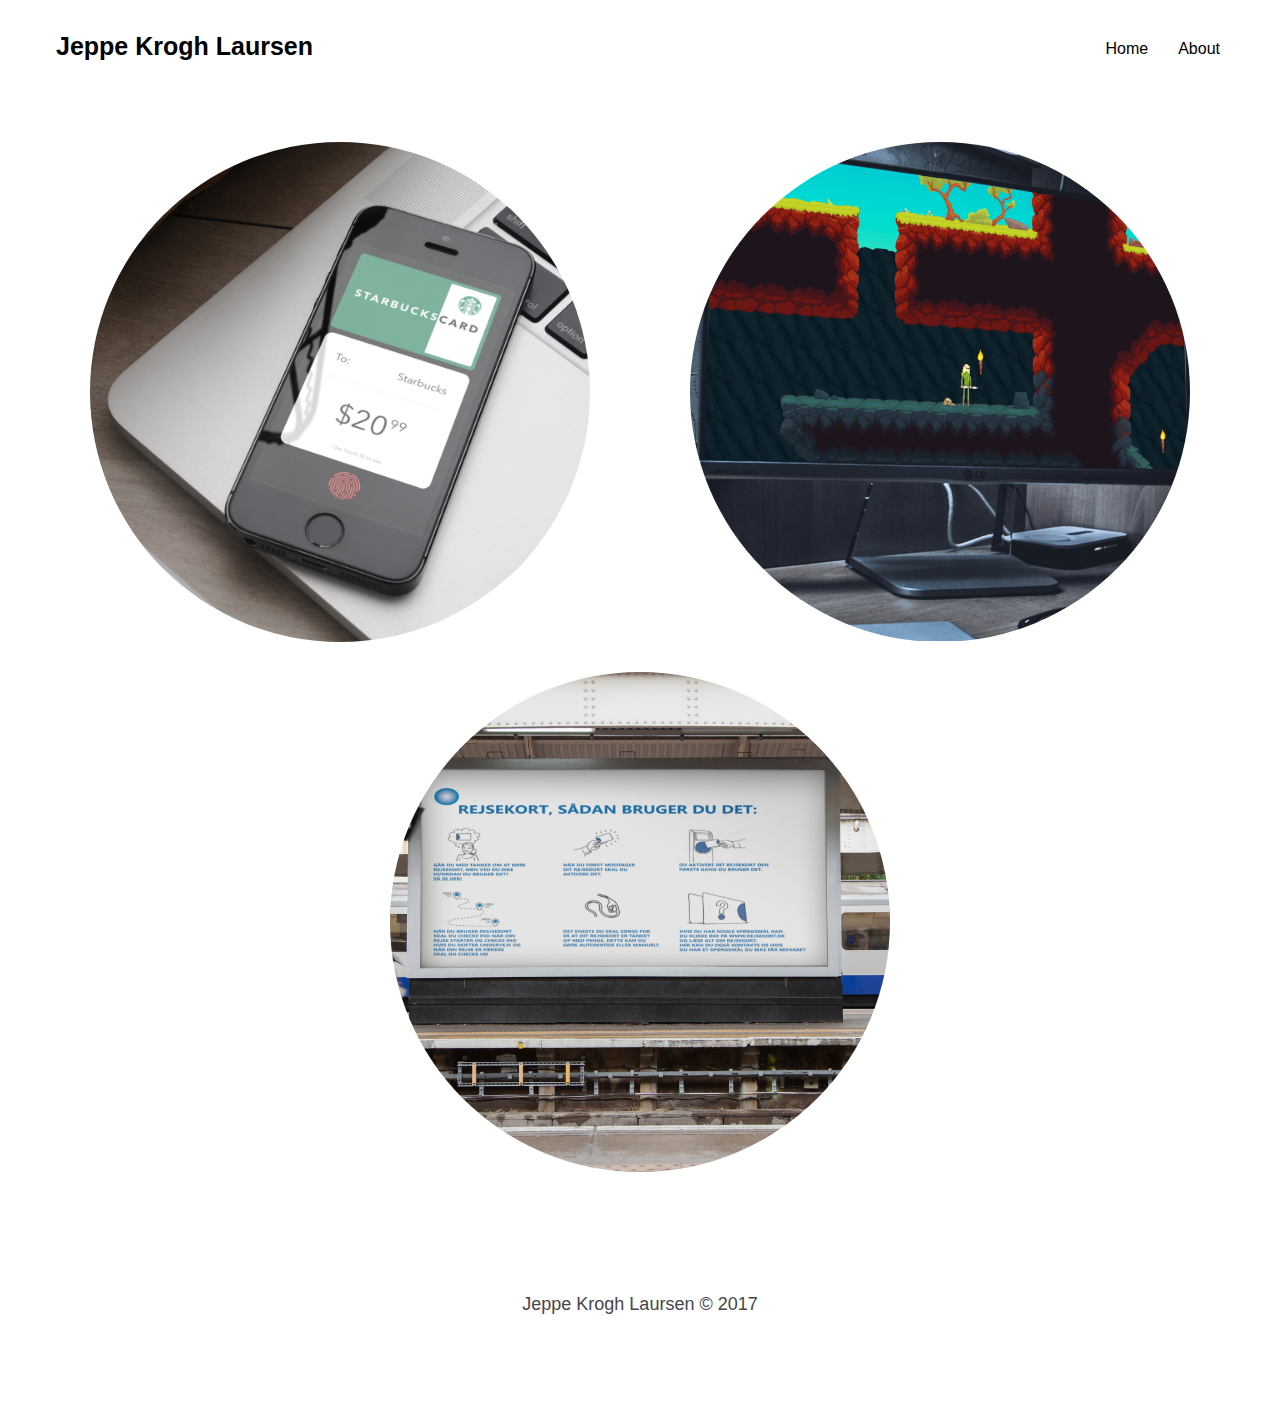
<file: index.html>
<!doctype html>
<html>
<head>
    <meta charset="utf-8">
    <meta name="keywords" content="">
    <meta name="description" content="">
    <meta name="viewport" content="width=device-width, initial-scale=1, user-scalable=0">
    <link rel="shortcut icon" type="image/png" href="favicon.png">
    
	<link rel="stylesheet" type="text/css" href="./css/bootstrap.min.css">
	<link rel="stylesheet" type="text/css" href="style.css"><link rel="stylesheet" href="./css/font-awesome.min.css">
    
	<script src="./js/jquery-2.1.0.min.js"></script>
	<script src="./js/bootstrap.min.js"></script>
	<script src="./js/blocs.min.js"></script>
    <title>Home</title>

    
<!-- Google Analytics -->
 
<!-- Google Analytics END -->
    
</head>
<body>
<!-- Main container -->
<div class="page-container">
    
<!-- bloc-0 -->
<div class="bloc bgc-white l-bloc" id="bloc-0">
	<div class="container bloc-sm">
		<nav class="navbar row">
			<div class="navbar-header">
				<a class="navbar-brand" href="index.html">Jeppe Krogh Laursen<br></a>
				<button id="nav-toggle" type="button" class="ui-navbar-toggle navbar-toggle" data-toggle="collapse" data-target=".navbar-1">
					<span class="sr-only">Toggle navigation</span><span class="icon-bar"></span><span class="icon-bar"></span><span class="icon-bar"></span>
				</button>
			</div>
			<div class="collapse navbar-collapse navbar-1">
				<ul class="site-navigation nav navbar-nav">
					<li>
						<a href="index.html" class="ltc-black">Home</a>
					</li>
					<li>
						<a href="about.html" class="ltc-black">About</a>
					</li>
				</ul>
			</div>
		</nav>
	</div>
</div>
<!-- bloc-0 END -->

<!-- bloc-1 -->
<div class="bloc animSpeedLazy bgc-white l-bloc" id="bloc-1">
	<div class="container bloc-sm">
		<div class="row voffset">
			<div class="col-sm-6">
				<div class="text-center">
					<a href="app.html"><img src="img/Untitled-2.jpg" class="img-circle animSpeedLazy img-responsive center-block" title="Applikation" height="500" width="500" /></a>
				</div>
			</div>
			<div class="col-sm-6">
				<a href="spil-design.html"><img src="img/spilPreview.jpg" class="img-circle center-block" height="500" width="500" /></a>
			</div>
		</div>
		<div class="row voffset">
			<div class="col-sm-12">
				<a href="infografik.html"><img src="img/preview.jpg" class="img-circle center-block img-responsive" height="499" width="500" /></a>
			</div>
		</div>
	</div>
</div>
<!-- bloc-1 END -->

<!-- ScrollToTop Button -->
<a class="bloc-button btn btn-d scrollToTop" onclick="scrollToTarget('1')"><span class="fa fa-chevron-up"></span></a>
<!-- ScrollToTop Button END-->


<!-- Footer - bloc-19 -->
<div class="bloc bgc-white tc-outer-space" id="bloc-19">
	<div class="container bloc-lg">
		<div class="row">
			<div class="col-sm-12">
				<p class="text-center ">
					Jeppe Krogh Laursen © 2017
				</p>
			</div>
		</div>
	</div>
</div>
<!-- Footer - bloc-19 END -->

</div>
<!-- Main container END -->
    

</body>
</html>
</file>
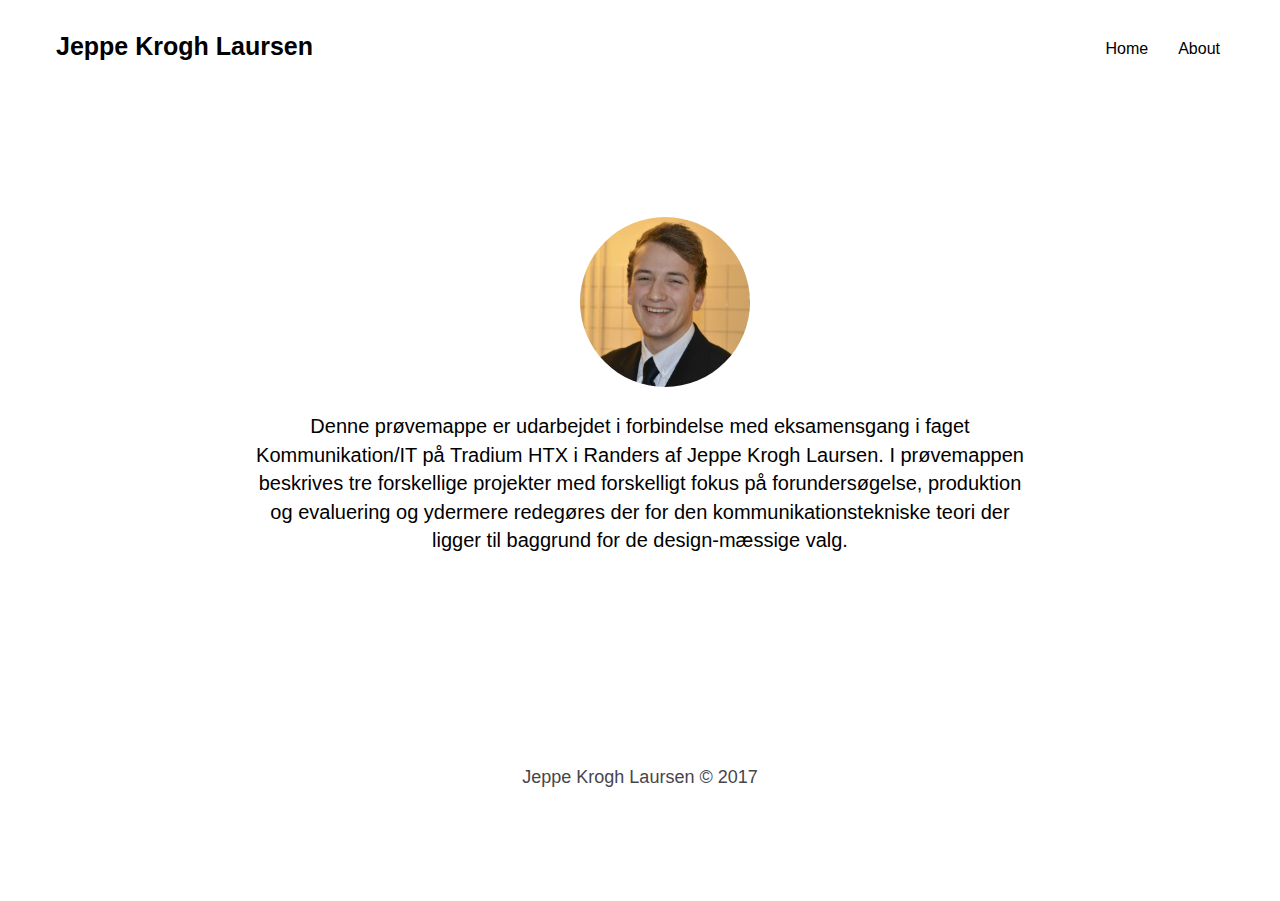
<file: about.html>
<!doctype html>
<html>
<head>
    <meta charset="utf-8">
    <meta name="keywords" content="">
    <meta name="description" content="">
    <meta name="viewport" content="width=device-width, initial-scale=1, user-scalable=0">
    <link rel="shortcut icon" type="image/png" href="favicon.png">
    
	<link rel="stylesheet" type="text/css" href="./css/bootstrap.min.css">
	<link rel="stylesheet" type="text/css" href="style.css"><link rel="stylesheet" href="./css/font-awesome.min.css">
    
	<script src="./js/jquery-2.1.0.min.js"></script>
	<script src="./js/bootstrap.min.js"></script>
	<script src="./js/blocs.min.js"></script>
    <title>About</title>

    
<!-- Google Analytics -->
 
<!-- Google Analytics END -->
    
</head>
<body>
<!-- Main container -->
<div class="page-container">
    
<!-- bloc-0 -->
<div class="bloc bgc-white l-bloc" id="bloc-0">
	<div class="container bloc-sm">
		<nav class="navbar row">
			<div class="navbar-header">
				<a class="navbar-brand" href="index.html">Jeppe Krogh Laursen<br></a>
				<button id="nav-toggle" type="button" class="ui-navbar-toggle navbar-toggle" data-toggle="collapse" data-target=".navbar-1">
					<span class="sr-only">Toggle navigation</span><span class="icon-bar"></span><span class="icon-bar"></span><span class="icon-bar"></span>
				</button>
			</div>
			<div class="collapse navbar-collapse navbar-1">
				<ul class="site-navigation nav navbar-nav">
					<li>
						<a href="index.html" class="ltc-black">Home</a>
					</li>
					<li>
						<a href="about.html" class="ltc-black">About</a>
					</li>
				</ul>
			</div>
		</nav>
	</div>
</div>
<!-- bloc-0 END -->

<!-- bloc-8 -->
<div class="bloc l-bloc bgc-white" id="bloc-8">
	<div class="container bloc-lg">
		<div class="row">
			<div class="col-sm-2 col-sm-offset-5 col-xs-6 col-xs-offset-3">
				<img class="img-responsive img-circle" src="img/mig.jpg" style="margin: 25px"/>
			</div>
			<div class="col-xs-12 col-md-8 col-md-offset-2">
				<p class="text-center" style="font-size:20px; font-family: Helvetica">
					Denne prøvemappe er udarbejdet i forbindelse med eksamensgang i faget Kommunikation/IT på Tradium HTX i Randers af Jeppe Krogh Laursen. I prøvemappen beskrives tre forskellige projekter med forskelligt fokus på forundersøgelse, produktion og evaluering og ydermere redegøres der for den kommunikationstekniske teori der ligger til baggrund for de design-mæssige valg.
				</p>
			</div>
		</div>
	</div>
</div>
<!-- bloc-8 END -->

<!-- ScrollToTop Button -->
<a class="bloc-button btn btn-d scrollToTop" onclick="scrollToTarget('1')"><span class="fa fa-chevron-up"></span></a>
<!-- ScrollToTop Button END-->


<!-- Footer - bloc-19 -->
<div class="bloc bgc-white tc-outer-space" id="bloc-19">
	<div class="container bloc-lg">
		<div class="row">
			<div class="col-sm-12">
				<p class="text-center ">
					Jeppe Krogh Laursen © 2017
				</p>
			</div>
		</div>
	</div>
</div>
<!-- Footer - bloc-19 END -->

</div>
<!-- Main container END -->
    

</body>
</html>
</file>
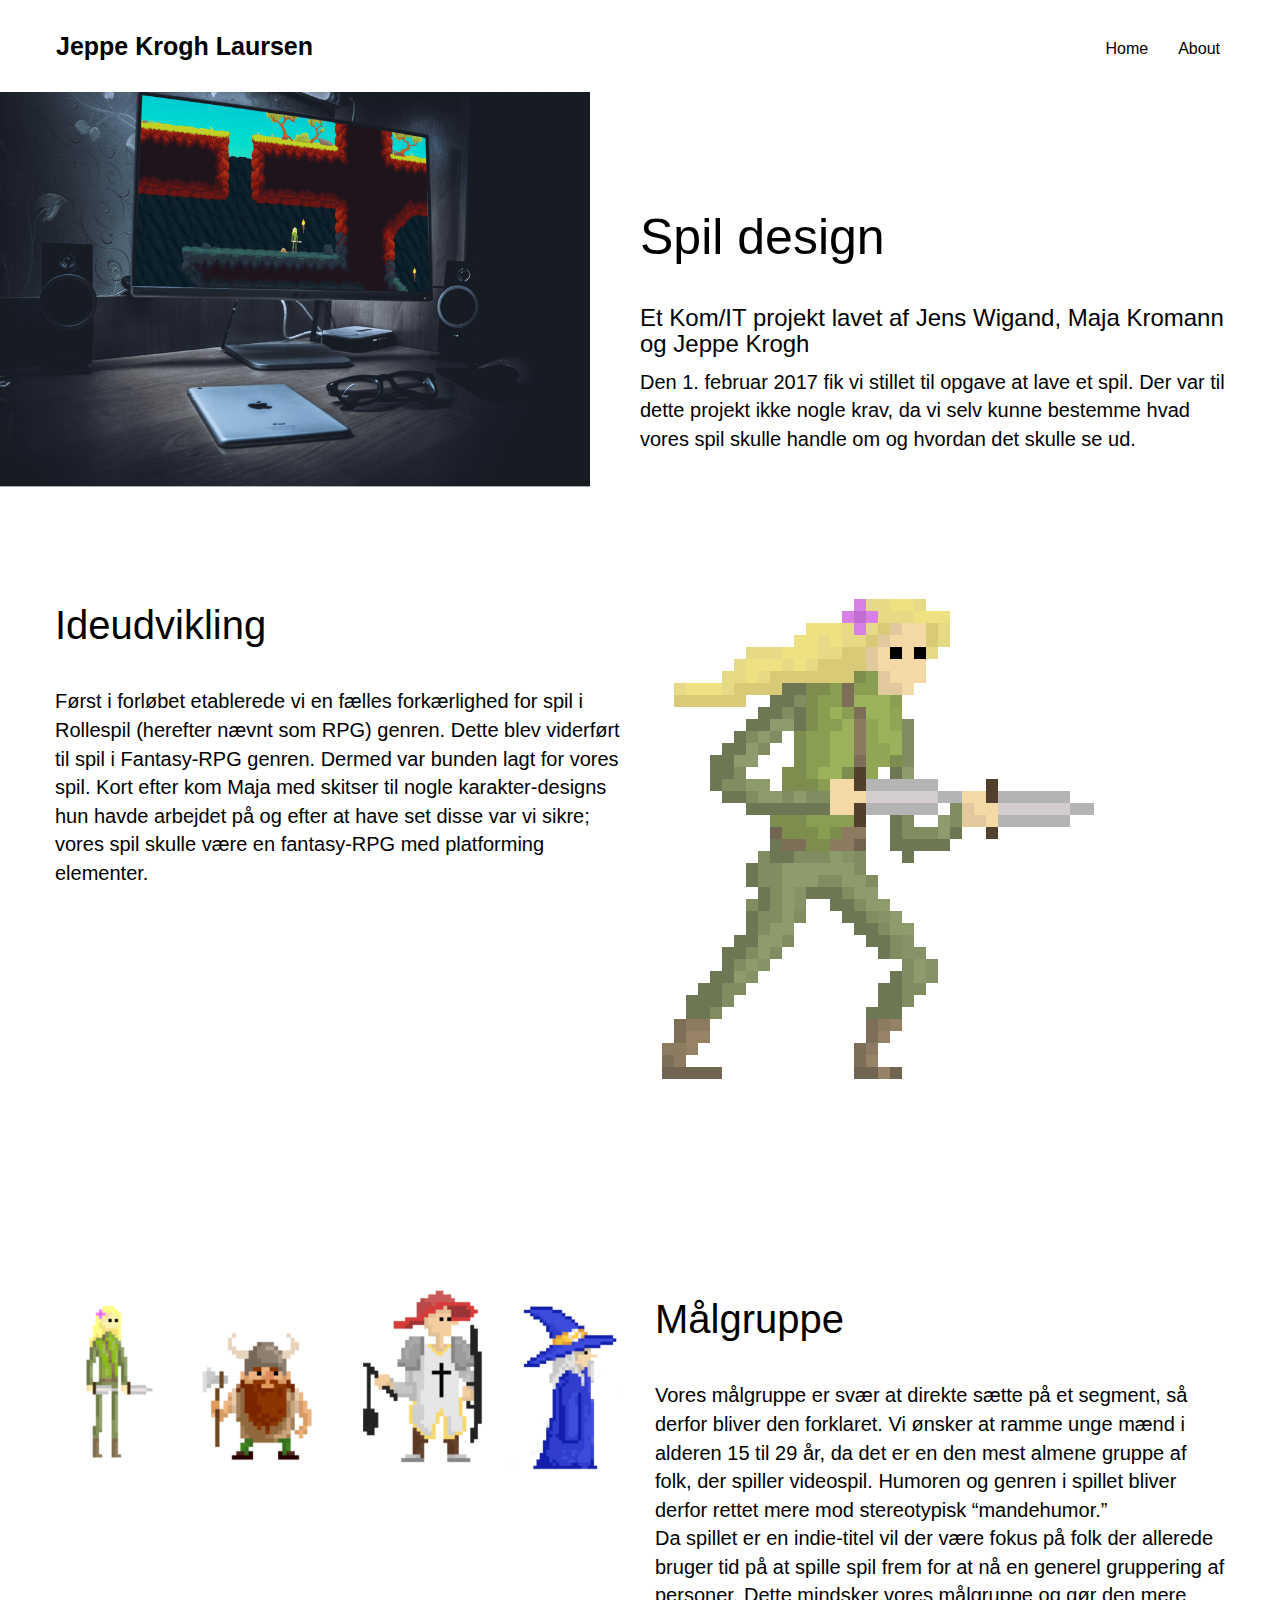
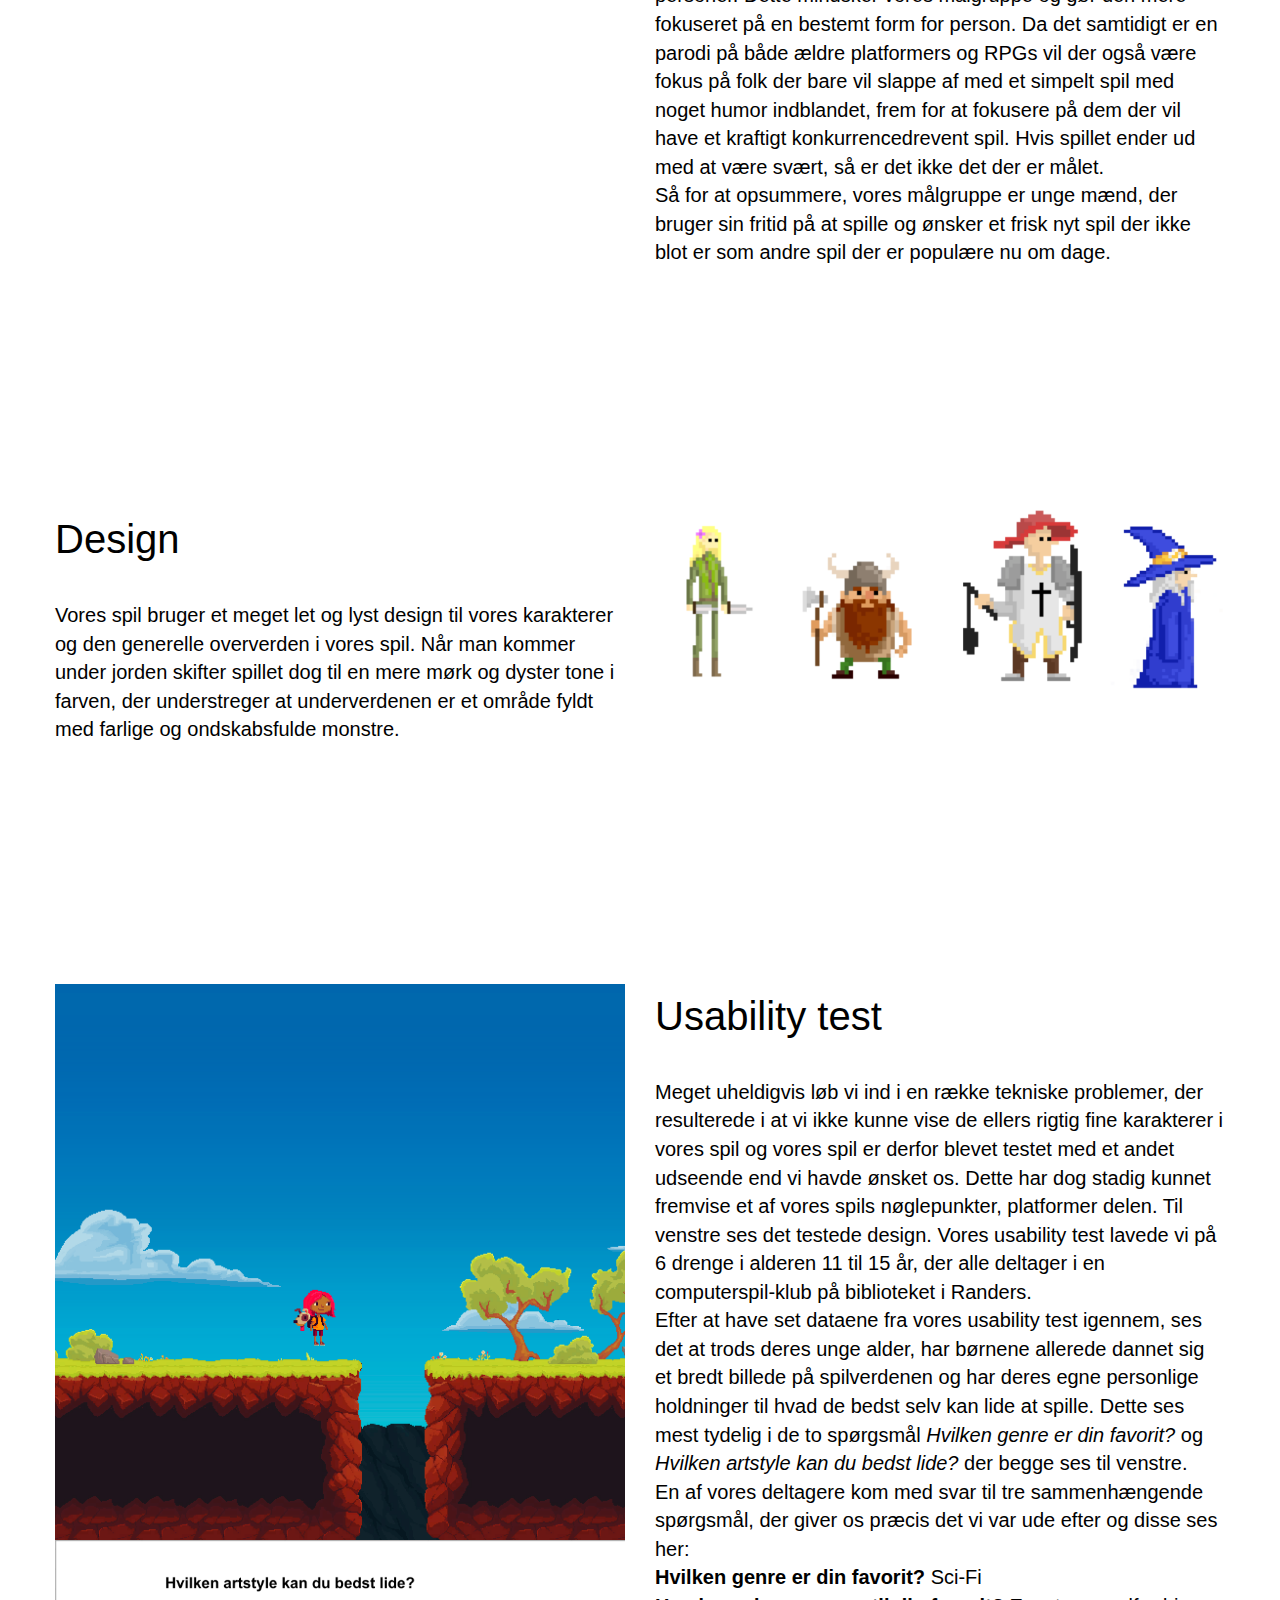
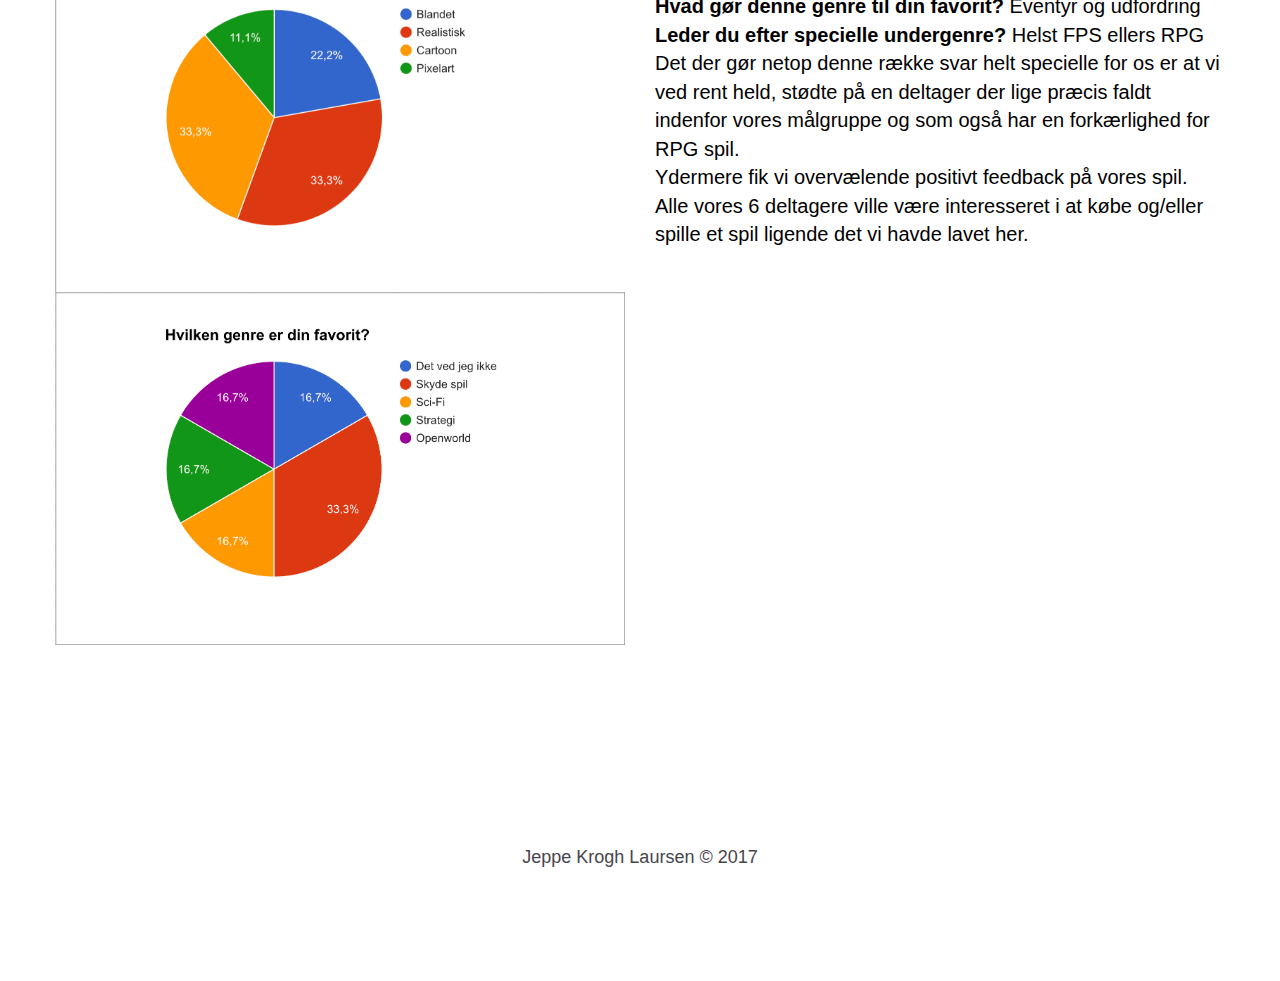
<file: spil-design.html>
<!doctype html>
<html>
<head>
    <meta charset="utf-8">
    <meta name="keywords" content="">
    <meta name="description" content="">
    <meta name="viewport" content="width=device-width, initial-scale=1, user-scalable=0">
    <link rel="shortcut icon" type="image/png" href="favicon.png">
    
	<link rel="stylesheet" type="text/css" href="./css/bootstrap.min.css">
	<link rel="stylesheet" type="text/css" href="style.css"><link rel="stylesheet" href="./css/font-awesome.min.css">
    
	<script src="./js/jquery-2.1.0.min.js"></script>
	<script src="./js/bootstrap.min.js"></script>
	<script src="./js/blocs.min.js"></script>
    <title>Spil-design</title>

    
<!-- Google Analytics -->
 
<!-- Google Analytics END -->
    
</head>
<body>
<!-- Main container -->
<div class="page-container">
    
<!-- bloc-0 -->
<div class="bloc bgc-white l-bloc" id="bloc-0">
	<div class="container bloc-sm">
		<nav class="navbar row">
			<div class="navbar-header">
				<a class="navbar-brand" href="index.html">Jeppe Krogh Laursen<br></a>
				<button id="nav-toggle" type="button" class="ui-navbar-toggle navbar-toggle" data-toggle="collapse" data-target=".navbar-1">
					<span class="sr-only">Toggle navigation</span><span class="icon-bar"></span><span class="icon-bar"></span><span class="icon-bar"></span>
				</button>
			</div>
			<div class="collapse navbar-collapse navbar-1">
				<ul class="site-navigation nav navbar-nav">
					<li>
						<a href="index.html" class="ltc-black">Home</a>
					</li>
					<li>
						<a href="about.html" class="ltc-black">About</a>
					</li>
				</ul>
			</div>
		</nav>
	</div>
</div>
<!-- bloc-0 END -->

<!-- Bloc Group -->
<div class='bloc-group'>

<!-- bloc-13 -->
<div class="bloc l-bloc bgc-white bloc-tile-2 full-width-bloc" id="bloc-13">
	<div class="container">
		<div class="row">
			<div class="col-sm-12">
				<img class="img-responsive" src="img/mp1.jpg" />
			</div>
		</div>
	</div>
</div>
<!-- bloc-13 END -->

<!-- bloc-14 -->
<div class="bloc bloc-tile-2 tc-black bgc-white" id="bloc-14">
	<div class="container">
		<div class="row">
			<div class="col-sm-12">
				<h2 class="mg-lg bloc-group-text-vc">
					Spil design
				</h2>
				<h3 class="mg-sm">
					Et Kom/IT projekt lavet af Jens Wigand, Maja Kromann og Jeppe Krogh&nbsp;
				</h3>
				<p class="mg-lg ">
					Den 1. februar 2017 fik vi stillet til opgave at lave et spil. Der var til dette projekt ikke nogle krav, da vi selv kunne bestemme hvad vores spil skulle handle om og hvordan det skulle se ud.
				</p>
			</div>
		</div>
	</div>
</div>
<!-- bloc-14 END -->
</div>
<!-- Bloc Group END -->

<!-- bloc-15 -->
<div class="bloc tc-black bgc-white" id="bloc-15">
	<div class="container bloc-lg">
		<div class="row">
			<div class="col-sm-6 col-sm-push-6">
				<img class="img-responsive" src="img/Screen%20Shot%202017-05-06%20at%2019.41.47.png" />
			</div>
			<div class="col-sm-6 col-sm-pull-6">
				<h2 class="mg-lg ">
					Ideudvikling
				</h2>
				<p class="mg-lg ">
					Først i forløbet etablerede vi en fælles forkærlighed for spil i Rollespil (herefter nævnt som RPG) genren. Dette blev viderført til spil i Fantasy-RPG genren. Dermed var bunden lagt for vores spil. Kort efter kom Maja med skitser til nogle karakter-designs hun havde arbejdet på og efter at have set disse var vi sikre; vores spil skulle være en fantasy-RPG med platforming elementer.
				</p>
			</div>
		</div>
	</div>
</div>
<!-- bloc-15 END -->

<!-- bloc-16 -->
<div class="bloc l-bloc bgc-white" id="bloc-16">
	<div class="container bloc-lg">
		<div class="row">
			<div class="col-sm-6">
				<img class="img-responsive" src="img/Screen%20Shot%202017-05-06%20at%2019.48.56.png" />
			</div>
			<div class="col-sm-6">
				<h2 class="mg-lg ">
					Målgruppe<br>
				</h2>
				<p class="mg-lg ">
					Vores målgruppe er svær at direkte sætte på et segment, så derfor bliver den forklaret. Vi ønsker at ramme unge mænd i alderen 15 til 29 år, da det er en den mest almene gruppe af folk, der spiller videospil. Humoren og genren i spillet bliver derfor rettet mere mod stereotypisk “mandehumor.”<br>Da spillet er en indie-titel vil der være fokus på folk der allerede bruger tid på at spille spil frem for at nå en generel gruppering af personer. Dette mindsker vores målgruppe og gør den mere fokuseret på en bestemt form for person. Da det samtidigt er en parodi på både ældre platformers og RPGs vil der også være fokus på folk der bare vil slappe af med et simpelt spil med noget humor indblandet, frem for at fokusere på dem der vil have et kraftigt konkurrencedrevent spil. Hvis spillet ender ud med at være svært, så er det ikke det der er målet. <br>Så for at opsummere, vores målgruppe er unge mænd, der bruger sin fritid på at spille og ønsker et frisk nyt spil der ikke blot er som andre spil der er populære nu om dage.&nbsp;<br>
				</p>
			</div>
		</div>
	</div>
</div>
<!-- bloc-16 END -->

<!-- bloc-17 -->
<div class="bloc bgc-white l-bloc" id="bloc-17">
	<div class="container bloc-lg">
		<div class="row">
			<div class="col-sm-6 col-sm-push-6">
				<img src="img/Screen%20Shot%202017-05-06%20at%2019.48.56.png" class="img-responsive" />
			</div>
			<div class="col-sm-6 col-sm-pull-6">
				<h2 class="mg-lg ">
					Design<br>
				</h2>
				<p class="mg-lg ">
					Vores spil bruger et meget let og lyst design til vores karakterer og den generelle oververden i vores spil. Når man kommer under jorden skifter spillet dog til en mere mørk og dyster tone i farven, der understreger at underverdenen er et område fyldt med farlige og ondskabsfulde monstre.
				</p>
			</div>
		</div>
	</div>
</div>
<!-- bloc-17 END -->

<!-- bloc-18 -->
<div class="bloc bgc-white l-bloc " id="bloc-18">
	<div class="container bloc-lg">
		<div class="row">
			<div class="col-sm-6">
				<img class="img-responsive" src="img/Screen%20Shot%202017-05-06%20at%2020.01.45.png" /><img class="img-responsive" src="img/Screen%20Shot%202017-05-06%20at%2023.02.15.png" /><img class="img-responsive" src="img/Screen%20Shot%202017-05-06%20at%2023.04.11.png" />
			</div>
			<div class="col-sm-6">
				<h2 class="mg-lg ">
					Usability test
				</h2>
				<p class="mg-lg ">
					Meget uheldigvis løb vi ind i en række tekniske problemer, der resulterede i at vi ikke kunne vise de ellers rigtig fine karakterer i vores spil og vores spil er derfor blevet testet med et andet udseende end vi havde ønsket os. Dette har dog stadig kunnet fremvise et af vores spils nøglepunkter, platformer delen. Til venstre ses det testede design. Vores usability test lavede vi på 6 drenge i alderen 11 til 15 år, der alle deltager i en computerspil-klub på biblioteket i Randers.<br>Efter at have set dataene fra vores usability test igennem, ses det at trods deres unge alder, har børnene allerede dannet sig et bredt billede på spilverdenen og har deres egne personlige holdninger til hvad de bedst selv kan lide at spille. Dette ses mest tydelig i de to spørgsmål <i>Hvilken genre er din favorit?&nbsp;</i>og <i>Hvilken artstyle kan du bedst lide?</i>&nbsp;der begge ses til venstre. <br>En af vores deltagere kom med svar til tre sammenhængende spørgsmål, der giver os præcis det vi var ude efter og disse ses her: <br><strong>Hvilken genre er din favorit?</strong> Sci-Fi <br><strong>Hvad gør denne genre til din favorit?</strong> Eventyr og udfordring <br><strong>Leder du efter specielle undergenre?</strong> Helst FPS ellers RPG <br>Det der gør netop denne række svar helt specielle for os er at vi ved rent held, stødte på en deltager der lige præcis faldt indenfor vores målgruppe og som også har en forkærlighed for RPG spil. <br>Ydermere fik vi overvælende positivt feedback på vores spil. Alle vores 6 deltagere ville være interesseret i at købe og/eller spille et spil ligende det vi havde lavet her.
				</p>
			</div>
		</div>
	</div>
</div>
<!-- bloc-18 END -->

<!-- ScrollToTop Button -->
<a class="bloc-button btn btn-d scrollToTop" onclick="scrollToTarget('1')"><span class="fa fa-chevron-up"></span></a>
<!-- ScrollToTop Button END-->


<!-- Footer - bloc-19 -->
<div class="bloc bgc-white tc-outer-space" id="bloc-19">
	<div class="container bloc-lg">
		<div class="row">
			<div class="col-sm-12">
				<p class="text-center ">
					Jeppe Krogh Laursen © 2017
				</p>
			</div>
		</div>
	</div>
</div>
<!-- Footer - bloc-19 END -->

</div>
<!-- Main container END -->
    

</body>
</html>
</file>
<file: style.css>
/*-----------------------------------------------------------------------------------
	    My Site
        Built with Blocs
-----------------------------------------------------------------------------------*/

body{
	margin:0;
	padding:0;
    background:#FFF;
    overflow-x:hidden;
    -webkit-font-smoothing: antialiased;
    -moz-osx-font-smoothing: grayscale;
}
a:hover{text-decoration: none; cursor:pointer;}

a,button{outline: none!important;} /* Prevent ugly blue glow on chrome and safari */

#page-loading-blocs-notifaction{position: fixed;top: 0;bottom: 0;width: 100%;z-index:100000;background:#FFFFFF url("img/pageload-spinner.gif") no-repeat center center;}

/* = Blocs
-------------------------------------------------------------- */

.bloc{
	width:100%;
	clear:both;
	background: 50% 50% no-repeat;
	padding:0 50px;
	-webkit-background-size: cover;
	-moz-background-size: cover;
	-o-background-size: cover;
	background-size: cover;
	position:relative;
}
.bloc .container{
	padding-left:0;
	padding-right:0;
}


/* Sizes */

.bloc-lg{
	padding:100px 50px;
}
.bloc-sm{
	padding:20px 50px;
}

/* = Full Width Blocs 
-------------------------------------------------------------- */

.full-width-bloc{
	padding-left:0;
	padding-right:0;
}
.full-width-bloc .container{
	width:100%;
	max-width:100%!important;
}
.full-width-bloc .carousel img{
	width:100%;
	height:auto;
}


/* Group Styles */

.bloc-group{
	display:flex;
}
.bloc-group .bloc{
	flex: 1;
}
.bloc-tile-2{
	width:50%;
}
.bloc-tile-3{
	width:33.33333333%;
}
.bloc-tile-4{
	width:25%;
}
.bloc-tile-2 .container, .bloc-tile-3 .container, .bloc-tile-4 .container{
	width:100%;
}


/* Light theme */

.d-bloc .panel,.l-bloc{
	color:rgba(0,0,0,1);
}
.d-bloc .panel button:hover,.l-bloc button:hover{
	color:rgba(0,0,0,.7);
}
.l-bloc .icon-round,.l-bloc .icon-square,.l-bloc .icon-rounded,.l-bloc .icon-semi-rounded-a,.l-bloc .icon-semi-rounded-b{
	border-color:rgba(0,0,0,.7);
}
.d-bloc .panel .divider-h span,.l-bloc .divider-h span{
	border-color:rgba(0,0,0,.1);
}
.d-bloc .panel .a-btn,.l-bloc .a-btn,.l-bloc .navbar a,.l-bloc .navbar-brand,.l-bloc a .icon-sm, .l-bloc a .icon-md, .l-bloc a .icon-lg, .l-bloc a .icon-xl, .l-bloc h1 a, .l-bloc h2 a, .l-bloc h3 a, .l-bloc h4 a, .l-bloc h5 a, .l-bloc h6 a, .l-bloc p a{
	color:rgba(0,0,0,1);
}
.d-bloc .panel .a-btn:hover,.l-bloc .a-btn:hover,.l-bloc .navbar a:hover, .l-bloc .navbar-brand:hover, .l-bloc a:hover .icon-sm, .l-bloc a:hover .icon-md, .l-bloc a:hover .icon-lg, .l-bloc a:hover .icon-xl, .l-bloc h1 a:hover, .l-bloc h2 a:hover, .l-bloc h3 a:hover, .l-bloc h4 a:hover, .l-bloc h5 a:hover, .l-bloc h6 a:hover, .l-bloc p a:hover{
	color:rgba(0,0,0,1);
}
.l-bloc .navbar-toggle .icon-bar{
	color:rgba(0,0,0,.6);
}
.d-bloc .panel .btn-wire,.d-bloc .panel .btn-wire:hover,.l-bloc .btn-wire,.l-bloc .btn-wire:hover{
	color:rgba(0,0,0,.7);
	border-color:rgba(0,0,0,.3);
}

/* Row Margin Offsets */

.voffset{
	margin-top:30px;
}

/* Bloc text custom styling */

#bloc-3 p{
	font-size: 20px;
	font-weight: 100;
	font-family: Helvetica;
}
#bloc-4 h2{
	font-size: 40px;
	font-family: Helvetica;
}
#bloc-4 p{
	font-size: 20px;
	font-family: Helvetica;
	font-weight: 100;
}
#bloc-5 h2{
	font-family: Helvetica;
	font-size: 40px;
}
#bloc-5 p{
	font-size: 20px;
	font-weight: 100;
	font-family: Helvetica;
}
#bloc-6 h2{
	font-size: 40px;
}
#bloc-6 p{
	font-weight: 100;
	font-family: Helvetica;
	font-size: 20px;
}
#bloc-7 h2{
	font-size: 40px;
	font-family: Helvetica;
}
#bloc-7 p{
	font-size: 20px;
	font-weight: 100;
	font-family: Helvetica;
}
#bloc-10 h2{
	font-family: Helvetica;
}
#bloc-10 h3{
	font-family: Helvetica;
}
#bloc-10 p{
	font-weight: 100;
	font-family: Helvetica;
}
#bloc-11 h2{
	font-family: Helvetica;
	font-size: 40px;
}
#bloc-11 p{
	font-family: Helvetica;
	font-weight: 100;
	font-size: 20px;
}
#bloc-12 h2{
	font-family: Helvetica;
	font-size: 40px;
}
#bloc-12 p{
	font-weight: 100;
	font-family: Helvetica;
	font-size: 20px;
}
#bloc-14 p{
	font-weight: 100;
	font-family: Helvetica;
	font-size: 20px;
}
#bloc-15 h2{
	font-family: Helvetica;
	font-size: 40px;
}
#bloc-15 p{
	font-weight: 100;
	font-family: Helvetica;
	font-size: 20px;
}
#bloc-16 h2{
	font-family: Helvetica;
	font-size: 40px;
}
#bloc-16 p{
	font-weight: 100;
	font-family: Helvetica;
	font-size: 20px;
}
#bloc-17 h2{
	font-family: Helvetica;
	font-size: 40px;
}
#bloc-17 p{
	font-weight: 100;
	font-family: Helvetica;
	font-size: 20px;
}
#bloc-18 h2{
	font-family: Helvetica;
	font-size: 40px;
}
#bloc-18 p{
	font-weight: 100;
	font-family: Helvetica;
	font-size: 20px;
}
#bloc-19 p{
	font-weight: 100;
	font-size: 18px;
	font-family: Helvetica;
}

/* = NavBar
-------------------------------------------------------------- */

.navbar{
	margin-bottom: 0;
	z-index:1;
}
.navbar-brand{
	height:auto;
	padding:3px 15px;
	font-size:25px;
	font-weight:normal;
	font-weight:600;
	line-height:44px;
}
.navbar-brand img{
	max-height: 200px;
	margin: 0 5px 0 0;
	display:inline;
}
.nav-center .navbar-brand img{
	margin:0;
}
.navbar .nav{
	padding-top: 2px;
	margin-right: -16px;
	float:right;
	z-index:1;
}
.nav > li{
	float:left;
	margin-top:4px;
	font-size:16px;
}
.navbar-nav .open .dropdown-menu > li > a{
	text-align: inherit;
}
.nav > li a:hover, .nav > li a:focus{
	background:transparent;
}
.navbar-toggle{
	margin: 10px 10px 0 0;
	border: 0px;
}
.navbar-toggle:hover{
	background:transparent!important;
}
.navbar-toggle .icon-bar{
	background-color: rgba(0,0,0,.5);
	width: 26px;
}
 /* Inverted navbar */

.nav-invert .navbar .nav{
	float:left;
}
.nav-invert .navbar-header, .nav-invert .navbar-brand{
	float:right;
}
@media (min-width: 768px){
	.site-navigation{
		position:absolute;
		top:50%;
		right:20px;
		transform:translate(0, -50%);
		-webkit-transform:translateY(-50%);
	}
	.nav > li .dropdown-menu a,.nav > li .dropdown-menu a:hover{
		color:#484848;
	}
	.nav-invert .site-navigation{
		left:0;
		right:0;
	}
	.nav-center{
		text-align:center;
	}
	.nav-center .navbar-header{
		width:100%;
	}
	.nav-center .navbar-header, .nav-center .navbar-brand, .nav-center .nav > li{
		float: none;
		display:inline-block;
	}
	.nav-center .site-navigation{
		position:relative;
		width:100%;
		margin-top:20px;
	}
.nav-center.mini-nav .navbar-toggle{
	float:none;
	margin: 10px auto 0;
	}
}
.nav > li > .dropdown a{
	background: none!important;
	display: block;
	padding: 14px 15px;
}

nav .caret{
	margin: 0 5px;
}
/* Dropdown Menus SubMenu */
	.dropdown-menu .dropdown-menu{
	top:-8px;
	left:100%;
}
.dropdown-menu .dropmenu-flow-right{
	top:100%;
	left:0;
	margin-left: -1px;
	border-top-left-radius: 0;
	border-top-right-radius: 0;
}
.dropdown-menu .dropdown span{
	border: 4px solid black;
	border-top-color:transparent;
	border-right-color:transparent;
	border-bottom-color:transparent;
	margin: 6px -5px 0 0!important;
	float: right;
}

/* = Bric adjustment margins
-------------------------------------------------------------- */

.mg-sm{
	margin-top:10px;
	margin-bottom:5px;
}
.mg-md{
	margin-top:10px;
	margin-bottom:20px;
}
.mg-lg{
	margin-top:10px;
	margin-bottom:40px;
}
.h3{
	margin-top: 10px;
	margin-bottom: 20px;
	font-family: Helvetica;
	font-size: 26px;
}
img.mg-sm,img.mg-md,img.mg-lg{
	margin-top: 0;
}
img.mg-sm{
	margin-bottom:10px;
}
img.mg-md{
	margin-bottom:30px;
}
img.mg-lg{
	margin-bottom:50px;
}

/* = Buttons
-------------------------------------------------------------- */

.btn{
	margin: 0 5px 5px 0;
}
.btn.pull-right{
	margin: 0 0 5px 5px;
}
.btn-d,.btn-d:hover,.btn-d:focus{
	color:#FFF;
	background:rgba(0,0,0,.3);
}

/* Prevent ugly blue glow on chrome and safari */
button{
	outline: none!important;
}

.btn .caret{
	margin:0 0 0 5px}.dropdown a .caret{
	margin:0 0 0 5px}.btn-dropdown .dropdown-menu .dropdown{
	padding: 3px 20px;
}





.panel-sq, .panel-sq .panel-heading, .panel-sq .panel-footer{
	border-radius:0;
}
.panel-rd{
	border-radius:30px;
}
.panel-rd .panel-heading{
	border-radius:29px 29px 0 0;
}
.panel-rd .panel-footer{
	border-radius:0 0 29px 29px;
}



/* iFrame */

iframe{
	border:0;
}


/* ScrollToTop button */

.scrollToTop{
	width:40px;
	height:40px;
	position:fixed;
	bottom:20px;
	right:20px;
	opacity: 0;
	z-index: 500;
	transition: all .3s ease-in-out;
}
.scrollToTop span{
	margin-top: 6px;
}
.showScrollTop{
	font-size: 14px;
	opacity: 1;
}

/* = Custom Styling
-------------------------------------------------------------- */

h1,h2,h3,h4,h5,h6,p,label,.btn,a{
	font-family:"Helvetica";
}
.container{
	max-width:1170px;
}
.bloc-group-text-vc{
	font-size:50px;
	margin-top:20%;
}
.statement-bloc-text{
	line-height:38px;
	font-style:italic;
	font-size:28px;
	text-align:center;
	font-weight:lighter;
}
.build-with-blocs-bloc{
	background-color:#000;
	color:rgba(255,255,255,0.4);
}
.build-with-blocs-bloc p{
	font-size:11px;
	font-family:"helvetica";
	font-weight:bold;
	color:rgba(255,255,255,0.8);
}
.stat-bloc-text{
	font-size:44px;
	text-align:center;
	font-weight:bold;
}
.stat-bloc-sub-text{
	font-size:16px;
	text-align:center;
	text-transform:uppercase;
}
.blocs-mobile-signup-text{
	font-size:33px;
}
.img-responsive img-circle{
	margin: 20px;
}

/* = Colour
-------------------------------------------------------------- */

/* Background colour styles */

.bgc-white{
	background-color:#FFFFFF;
}
/* Text colour styles */

.tc-black{
	color:#000000!important;
}
.tc-outer-space{
	color:#47454B!important;
	!important}/* Link colour styles */

.ltc-black{
	color:#000000!important;
}
.ltc-black:hover{
	color:#000000!important;
}

/* Bloc image backgrounds */




/* = Mobile adjustments 
-------------------------------------------------------------- */
@media (max-width: 1024px)
{
    .bloc{
        padding-left: 20px; 
        padding-right: 20px;  
    }
    .bloc.full-width-bloc, .bloc-tile-2.full-width-bloc .container, .bloc-tile-3.full-width-bloc .container, .bloc-tile-4.full-width-bloc .container{
        padding-left: 0; 
        padding-right: 0;  
    }
}
@media (max-width: 992px) and (min-width: 768px)
{
    .navbar .nav{
		max-width:80%
    }
	.nav-center.navbar .nav{
		max-width:100%
    }
}
@media only screen and (min-device-width : 768px) and (max-device-width : 1024px) and (orientation : landscape) {.b-parallax{background-attachment:scroll;}}
@media (max-width: 768px)
{
    .container{width:100%;}
    .b-parallax{background-attachment:scroll;}
    .page-container, #hero-bloc{overflow-x: hidden;position: relative;} /* Prevent unwanted side scroll on mobile */
    .bloc-group, .bloc-group .bloc{display:block;width:100%;}
    .bloc-tile-2 .container, .bloc-tile-3 .container, .bloc-tile-4 .container{padding-left: 10px;padding-right: 10px;}
}
@media (max-width: 767px)
{
    .page-container{
        overflow-x: hidden;
        position:relative;
    }
    h1,h2,h3,h4,h5,h6,p,#disqus_thread{
        padding-left:10px!important; 
        padding-right:10px!important; 
    }
    #hero-bloc h1{
        font-size:40px;
    }
    #hero-bloc h2{
        font-size:34px;
    }
    #hero-bloc h3{
        font-size:25px;
    }
    .b-parallax{
        background-attachment:scroll;
    }
    .navbar .nav{
        padding-top: 0;
        border-top:1px solid rgba(0,0,0,.2);
        float:none!important;
    }
    .navbar.row{
        margin-left: 0;
        margin-right: 0;
    }
    .site-navigation{
	   position:inherit;
	   transform:none;
	   -webkit-transform:none;
	   -ms-transform:none;
    }  
    .nav > li{
        margin-top: 0;
        border-bottom:1px solid rgba(0,0,0,.1);
        background:rgba(0,0,0,.05);
        text-align: left;
        padding-left:15px;
        width:100%;
    }
    .nav > li:hover{
        background:rgba(0,0,0,.08);
    }
    .dropdown .dropdown a .caret{   
        float: none;
        margin: 5px 0 0 10px!important;
        border: 4px solid black;
        border-bottom-color: transparent;
        border-right-color: transparent;
        border-left-color: transparent;
    }
    
    #hero-bloc .navbar .nav{
        background:rgba(0,0,0,.8);
    }
    #hero-bloc .navbar .nav a{
        color:rgba(255,255,255,.6);
    }
    .hero{
        padding:50px 0;
    }
    .hero-nav{
        left:-1px;
        right:-1px;
    }
    .navbar-collapse{
        padding:0;
        overflow-x: hidden;
        -webkit-box-shadow: none;
        box-shadow: none;
    }
    .navbar-brand img{
        max-height: 40px;
        width:auto;   
    }
    .nav-invert .navbar-header{
        float: none;
        width:100%;
    }
    .nav-invert .navbar-toggle{
        float:left; 
    }
    .bloc-xxl,.bloc-xl,.bloc-lg{
        padding: 40px 0;
    }
    .bloc-sm,.bloc-md{
        padding-left: 0; 
        padding-right: 0;
    }
    .a-block{
        padding:0 10px;
    }
    .btn-dwn{
       display:none; 
    }
    .voffset{
        margin-top:5px;
    }
    .voffset-md{
        margin-top:20px;
    }
    .voffset-lg{
        margin-top:30px;
    }
    form{
        padding:5px;
    }
    .close-lightbox{
        display:inline-block;
    }
    .video-bg-container{
        display:none;
    }
    .blocsapp-device-iphone5{
	   background-size: 216px 425px;
	   padding-top:60px;
	   width:216px;
	   height:425px;
    }
    .blocsapp-device-iphone5 img{
	   width: 180px;
	   height: 320px;
    }
}

@media (max-width: 400px)
{    
    .bloc{
        padding-left: 0; 
        padding-right: 0;  
        -webkit-background-size: auto 200%;
        -moz-background-size: auto 200%;
        -o-background-size: auto 200%;
        background-size: auto 200%;
    }
}

@media (max-width: 768px){
	.bloc-group-text-vc, .mobile .bloc-group-text-vc{
	margin-top:0%;
}
 }
/* Drop Down Navigation */
@media (min-width: 767px) and (max-width: 768px){
	
.mini-nav .special-dropdown-nav .site-navigation{
	display: block;
	position: absolute;
	top: 80%;
	z-index: 1000;
	float: left;
	min-width: 160px;
	padding: 5px 0;
	margin: 2px 0 0;
	font-size: 14px;
	text-align: left;
	list-style: none;
	background-color: #fff;
	-webkit-background-clip: padding-box;
	background-clip: padding-box;
	border: 1px solid #ccc;
	border: 1px solid rgba(0,0,0,.15);
	border-radius: 4px;
	-webkit-box-shadow: 0 6px 12px rgba(0,0,0,.175);
	box-shadow: 0 6px 12px rgba(0,0,0,.175);
}
.mini-nav .special-dropdown-nav .site-navigation li{
	width:100%;
}
.special-dropdown-nav.collapsing{
	transition: height 0.001s;
}
.mini-nav .special-dropdown-nav .site-navigation li a{
	color: rgba(0,0,0,.6)!important;
}
 }
@media (max-width: 420px){
	.bloc-group-text-vc{
	margin-top:0%;
}
.bloc-mob-center-text{
	text-align:center;
}
.blocs-mobile-signup-text{
	text-align:center;
}
 }
</file>
